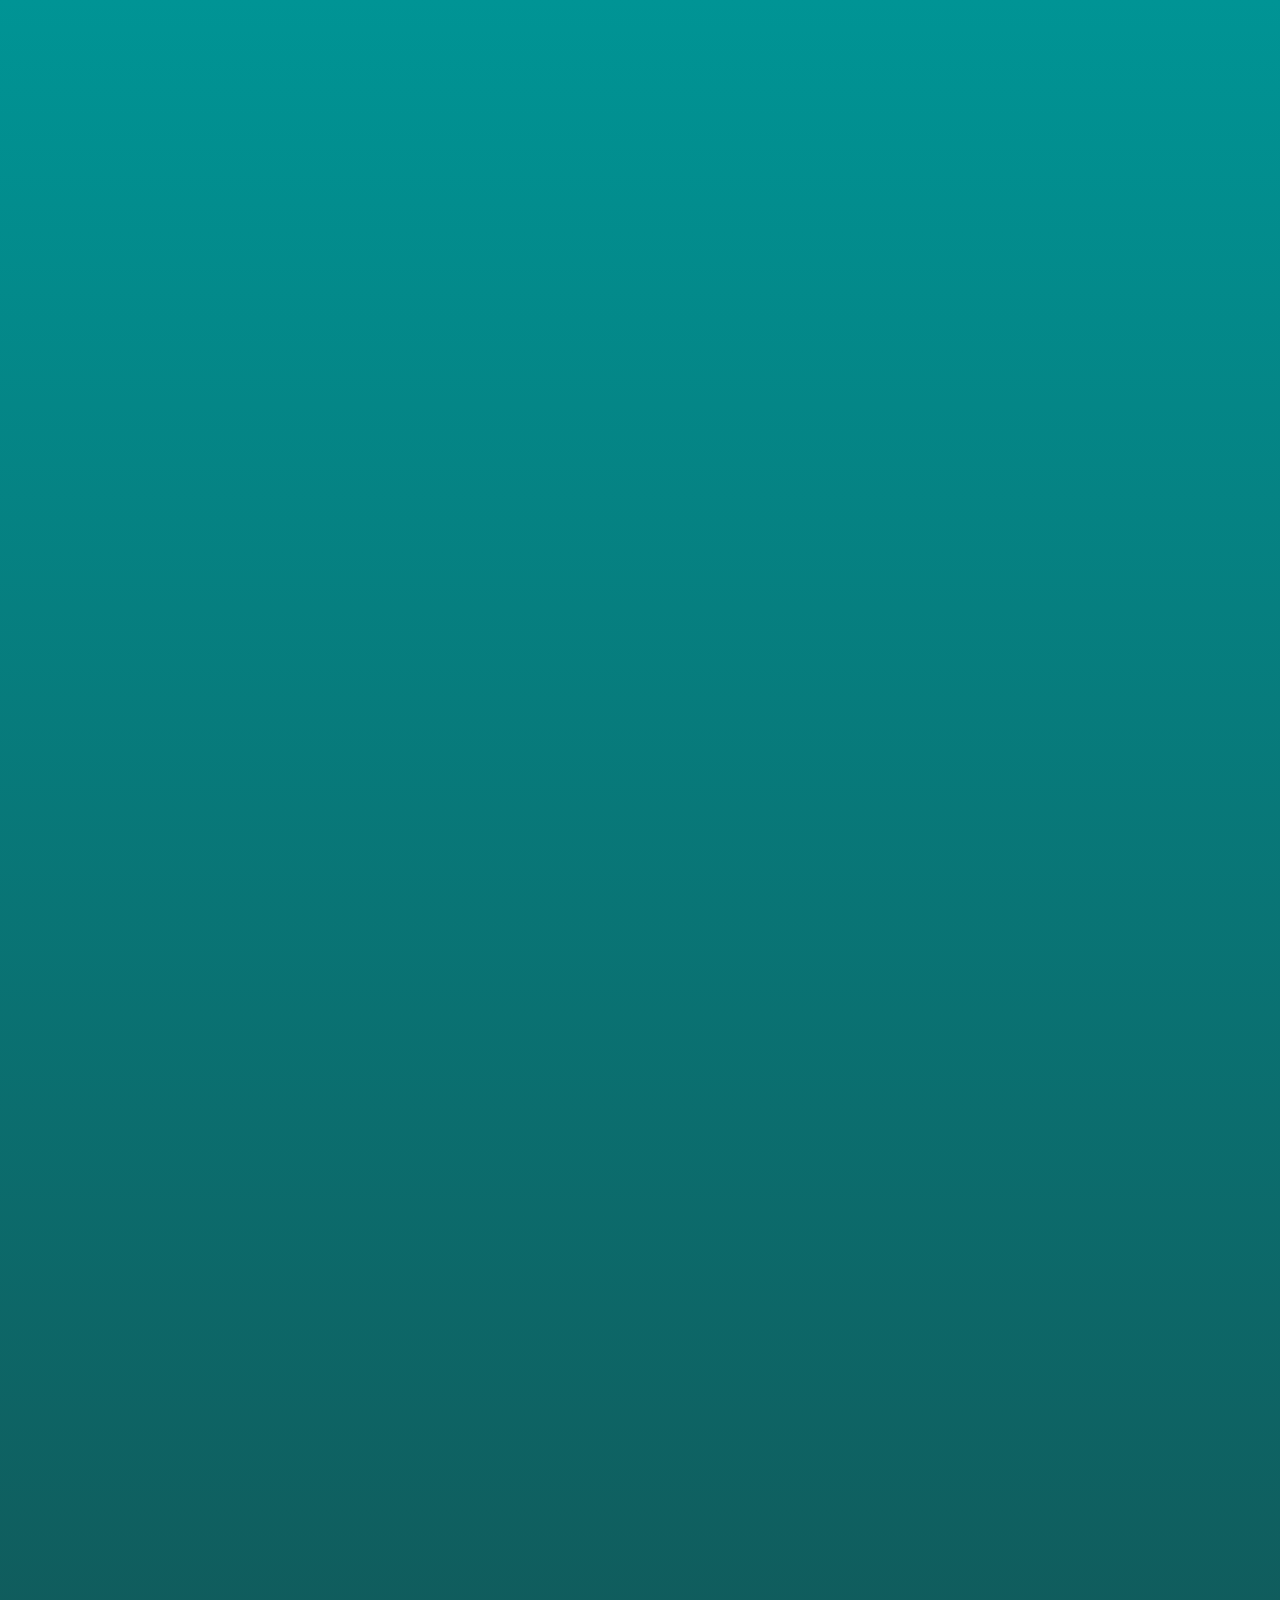
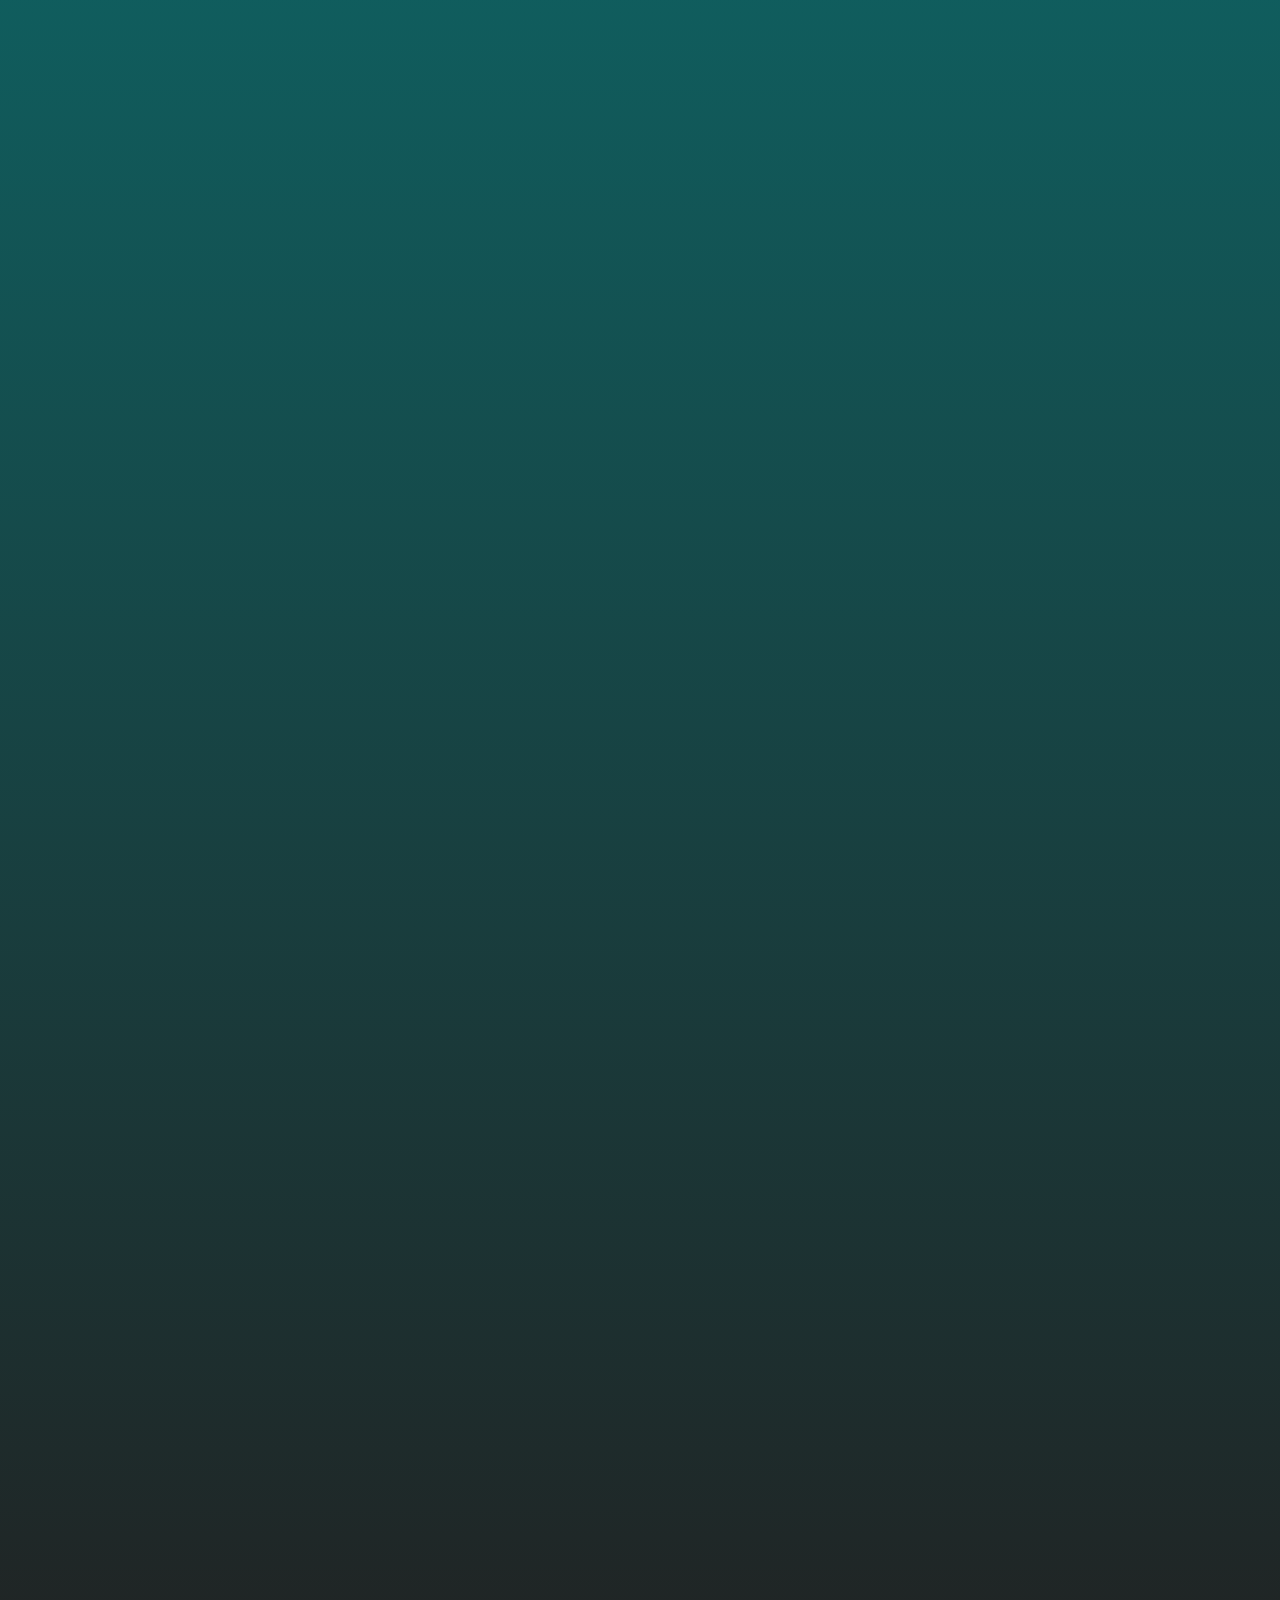
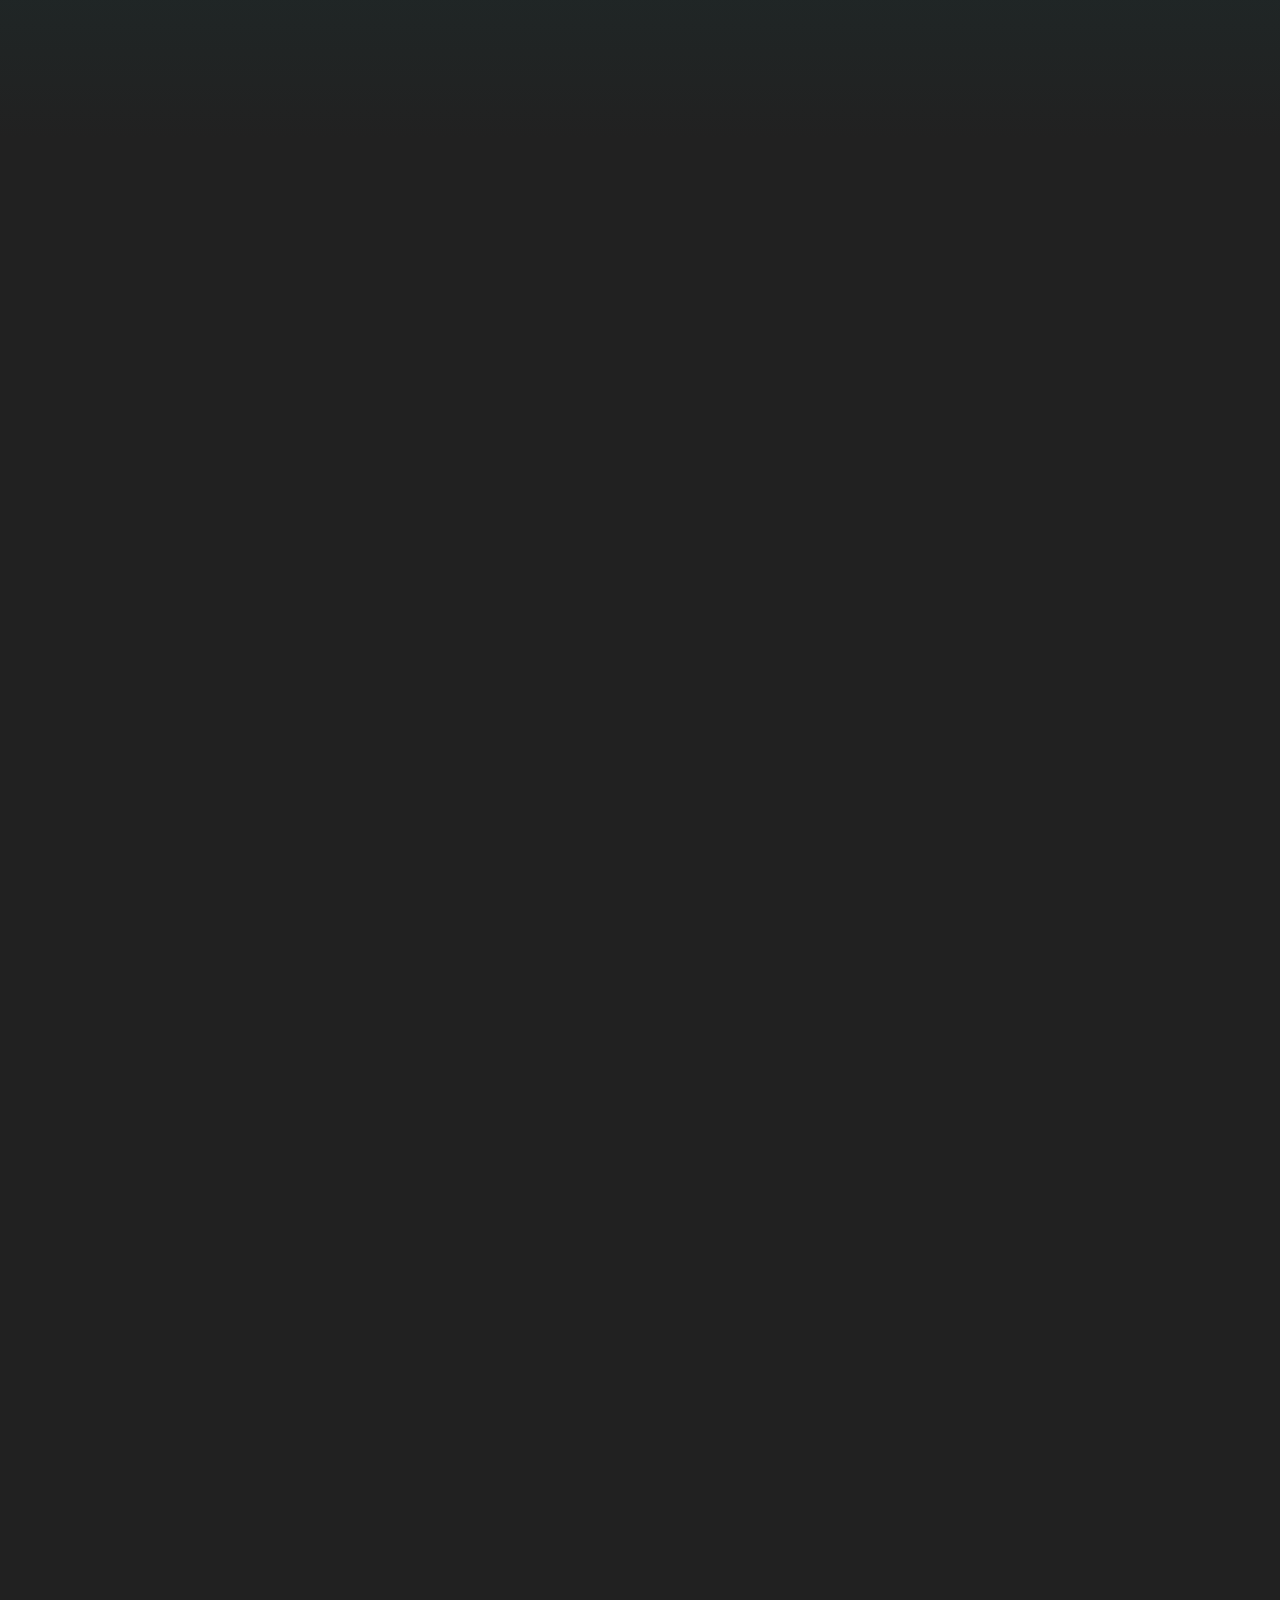
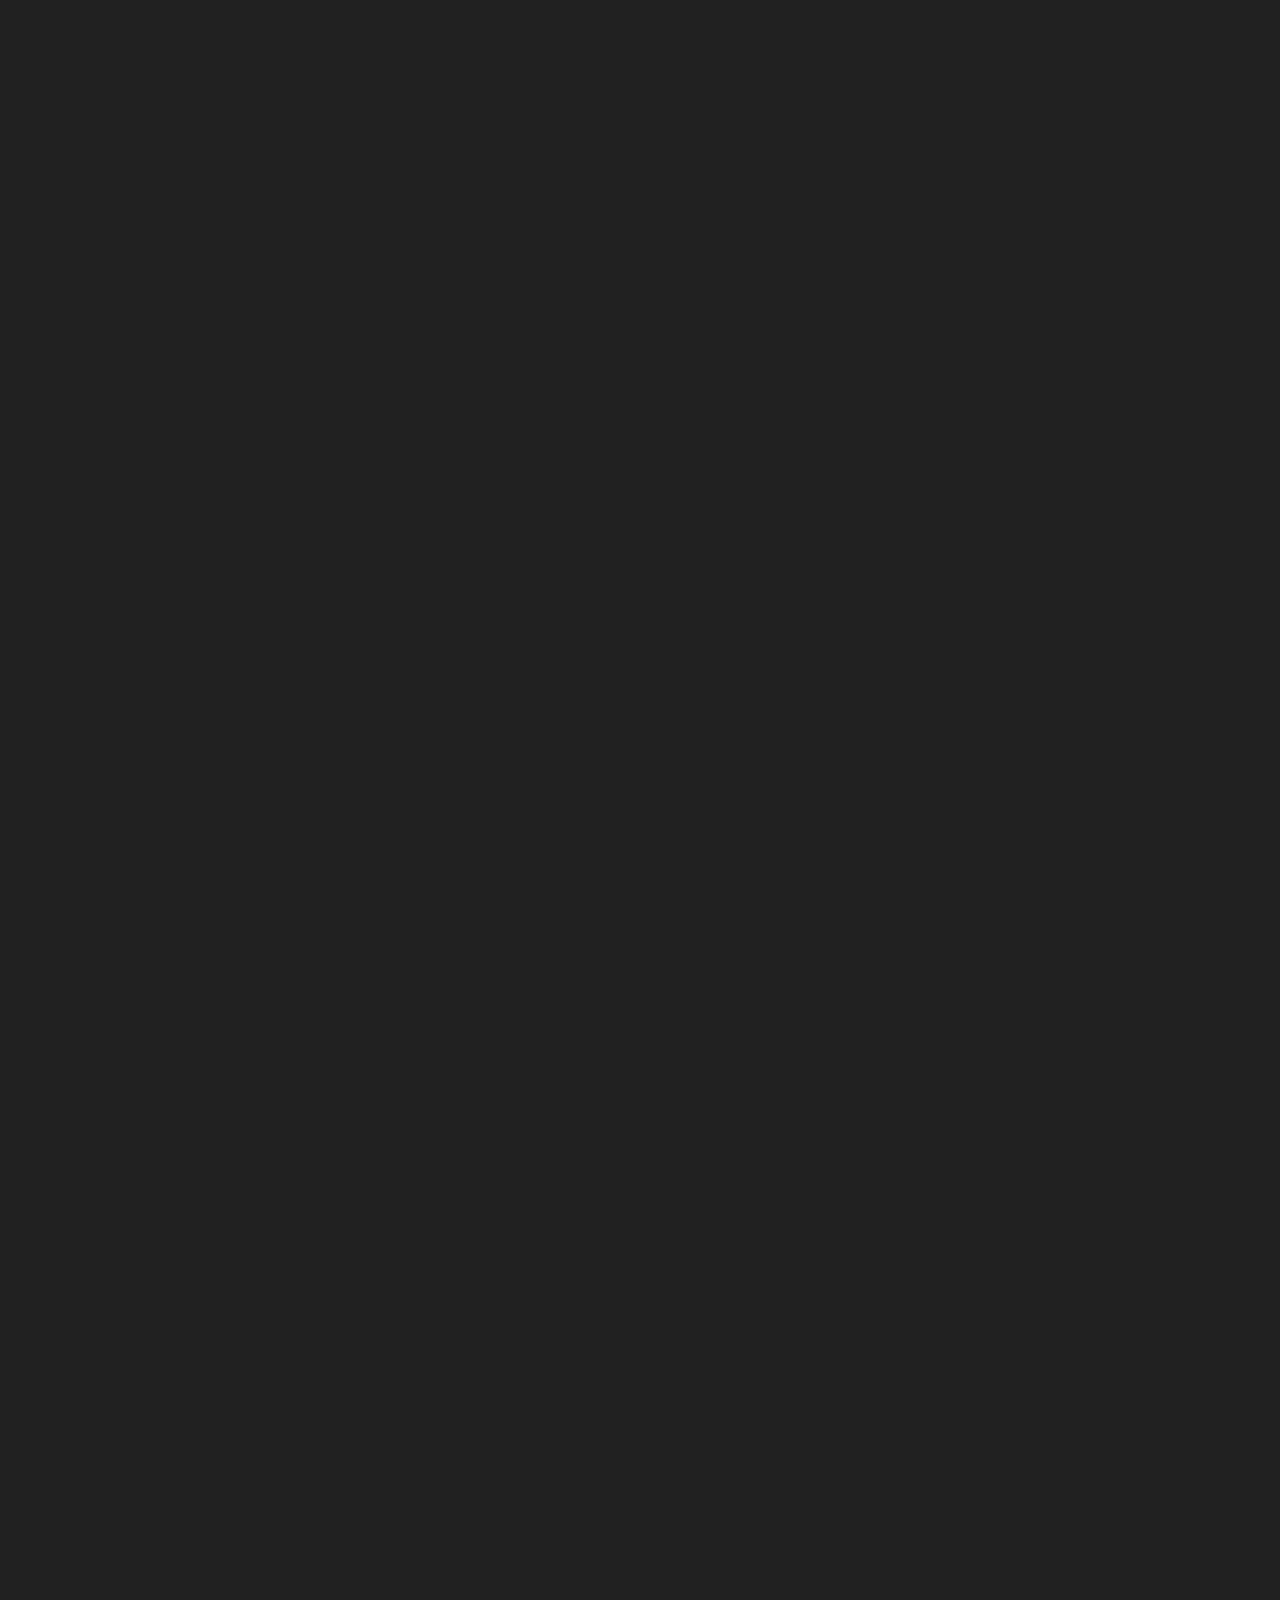
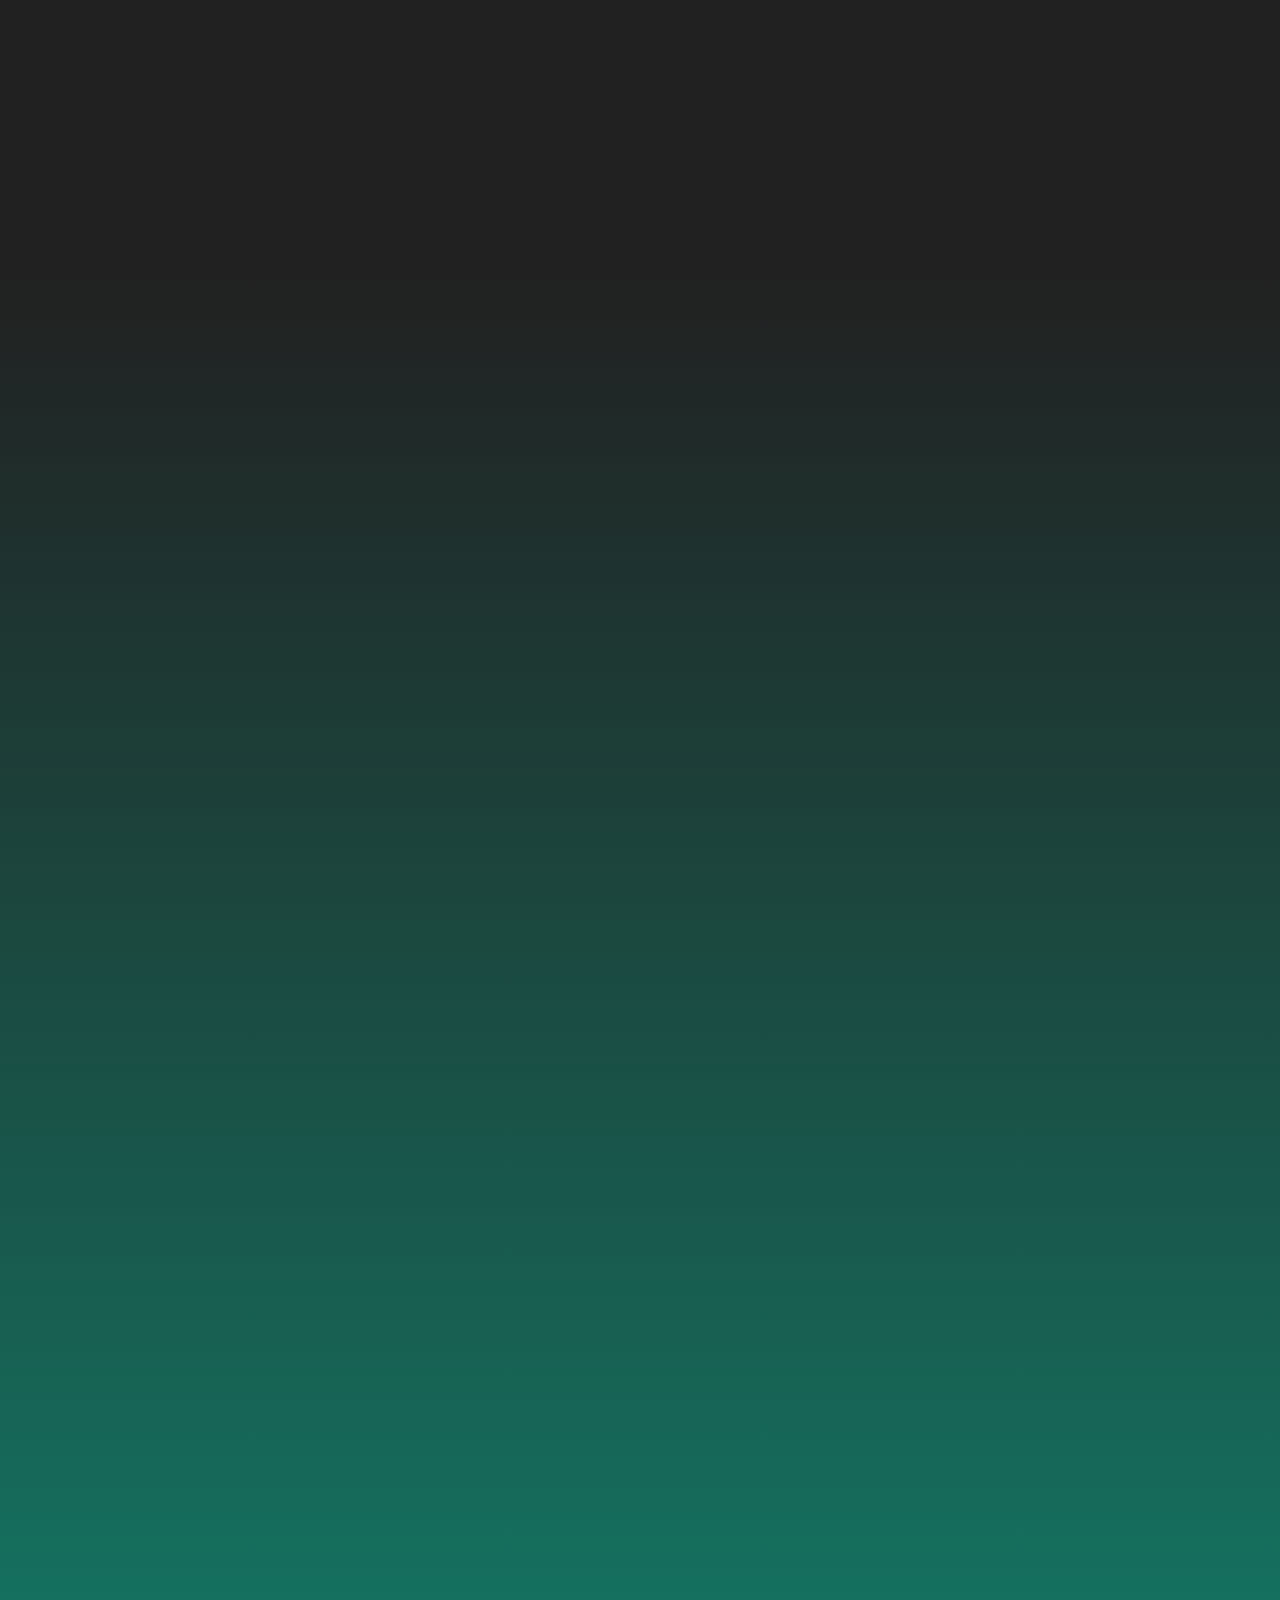
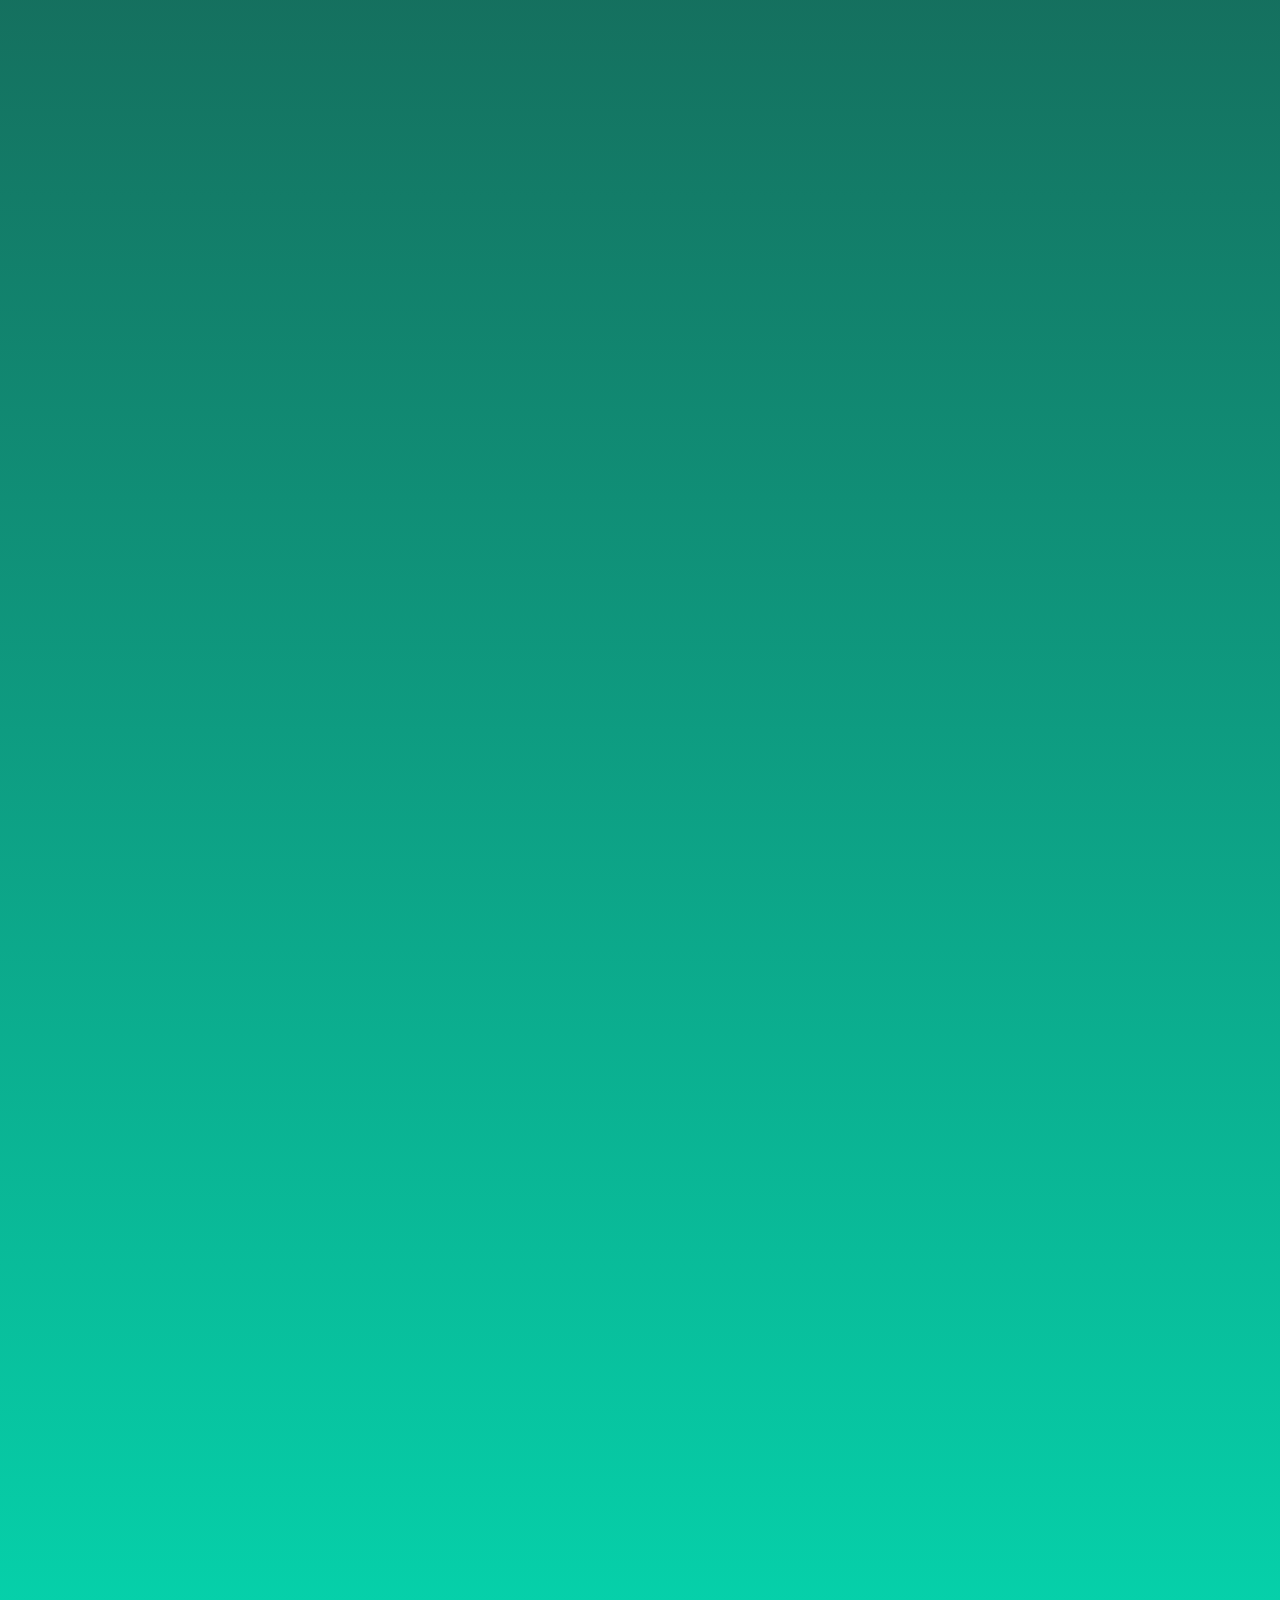
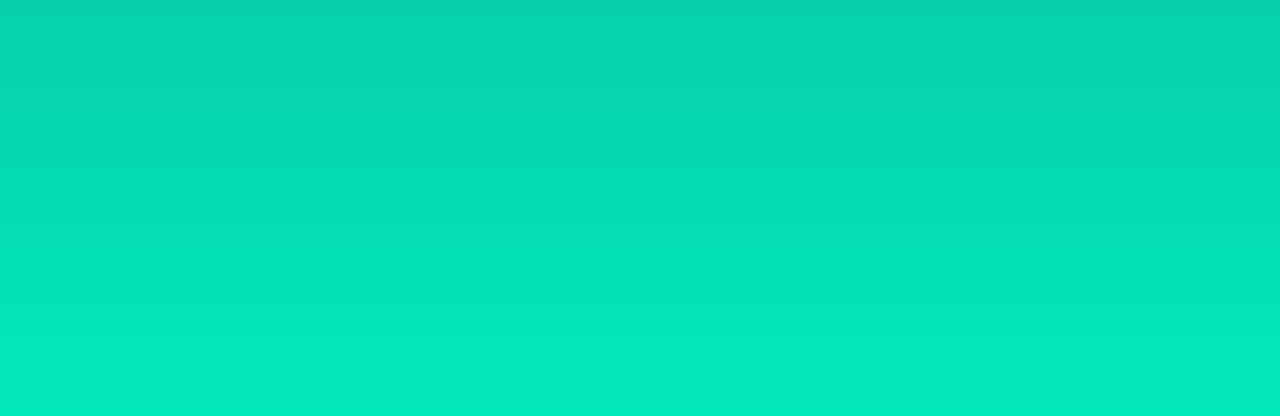
<file: block_test.html>
<!doctype html>
<html lang="en">

<head>
    <meta charset="utf-8">
    <meta name="viewport" content="width=device-width, initial-scale=1, shrink-to-fit=no">


    <link rel="icon" href="img/favicons/favicon.ico">

    <title>test</title>
    <style>
        :root {
            --primary: #009495;
            --secondary: #02e9bd;
            --dark: #212121;
            --light: #F3F3F3;
        }

        body{
            background-image: linear-gradient(var(--primary),var(--dark),var(--dark), var(--secondary));;
            height: 10000px;

        }




    </style>
    <link href="css/Challenges.css" rel="stylesheet">
</head>


<body>
    <!-- <div class="card">

        <div class="cardInner">
            <div class="cardFace cardFace--front">
                <h2></h2>
                <div></div>
            </div>
            <div class="cardFace cardFace--back">
                <div class="cardContent">
                    <div class="cardHeader">
                        <h3></h3>
                    </div>
                    <div class="cardBody">
                        <h3></h3>
                        <p></p>
                    </div>
                </div>
            </div>
        </div>
        
    </div> -->
</body>

<script>
    const card = document.querySelector(".cardInner");

    card.addEventListener("click", function (e) {
    card.classList.toggle('is-flipped');
});
</script>

</html>
</file>
<file: css/Challenges.css>
.myContainer{
    width: 1100px;
    margin-left: auto;
    margin-right: auto;
    margin-top: 50px;
    
    display: grid;
    grid-gap: 30px;
    grid-template-columns: 1fr 1fr 1fr; 
    /* grid-template-rows: 1fr 1fr 1fr 1fr 1fr 1fr; */
}




:root {
    --primary: #009495;
    --secondary: #02e9bd;
    --dark: #212121;
    --light: #F3F3F3;
}

.myCard{
    /* just for testing */
    /* margin-top: 100px;*/
    margin-left: auto;
    margin-right: auto;
    height: 510px;  
    width: 340px;
    perspective: 1000px;
}

.lastChallenge{
    grid-column: 2;
}

.cardInner {
    width: 100%;
    height: 100%;
    transition: transform 1s;
    transform-style: preserve-3d;
    cursor: pointer;
    position: relative;
}

.cardInner.is-flipped {
    transform: rotateY(180deg);
}

.cardFace {
    position: absolute;
    width: 100%;
    height: 100%;
    -webkit-backface-visibility: hidden;
    backface-visibility: hidden;
    overflow: hidden;
    border-radius: 16px;
    box-shadow: 0px 3px 18px 3px rgba(0, 0, 0, 0.2);
}

.cardFace--front {
    background-image: linear-gradient(to bottom right, var(--primary), var(--secondary));
    display: flex;
    align-items: center;
    justify-content: center;
    text-align: center;
}

.cardFace--front h2 {
    color: white;
    font-size: 36px;
}

.cardFace--back {
    background-color: var(--light);
    transform: rotateY(180deg);
}


.cardContent {
    width: 100%;
    height: 100%;
}

.cardHeader {
    position: relative;
    /* padding: 30px 30px 40px; */
    height: 227px;
  }
  
.cardHeader:after {
    content: '';
    display: block;
    position: absolute;
    top: 0;
    left: 0;
    right: 0;
    bottom: 0;
    /* background-image: linear-gradient(to bottom left, var(--primary) 10%, var(--secondary) 115%); */
    z-index: -1;
    border-radius: 0px 0px 50% 0px;
}

.pp {
    display: block;
    width: 128px;
    height: 128px;
    margin: 0 auto 30px;
    border-radius: 50%;
    background-color: #FFF;
    border: 5px solid #FFF;
    object-fit: cover;
}

.innerImage{
    width: 100%;
    height: 100%;
    border-radius: 0px 0px 0px 25%;
}

.cardHeader h2 {
    color: #FFF;
    font-size: 32px;
    font-weight: 900;
    text-transform: uppercase;
    text-align: center;
}

.cardBody {
    padding: 25px;
}

.cardBody h3 {
    color: var(--dark);
    font-size: 24px;
    font-weight: 600;
    margin-bottom: 5px;
}

.cardBody p {
    color: var(--dark);
    font-size: 17px;
    line-height: 1.4;
}

.countDownTimer{
    color: #FFF;
    font-size: 26px;
}

@media only screen and (max-width: 1200px) and (min-width: 770px){
    .myContainer{
        width: 700px;
         margin-left: auto;
        margin-right: auto;
        margin-top: 50px;

        display: grid;
        grid-template-columns: 1fr 1fr; 
        /* grid-template-rows: 1fr 1fr 1fr 1fr 1fr 1fr 1fr 1fr 1fr 1fr 1fr 1fr ; */
    }
}

@media only screen and (max-width: 770px){
    .myContainer{
        width: fit-content;
        /* margin-left: auto; */
        /* margin-right: auto; */
        margin-top: 50px;

        display: grid;
        grid-template-columns: 1fr; 
        /* grid-template-rows: 1fr 1fr 1fr 1fr 1fr 1fr 1fr 1fr 1fr 1fr 1fr 1fr ; */
    }

    .lastChallenge{
        grid-column: 1;
    }

    .container{ 
        padding: 0;
    }
}
</file>
